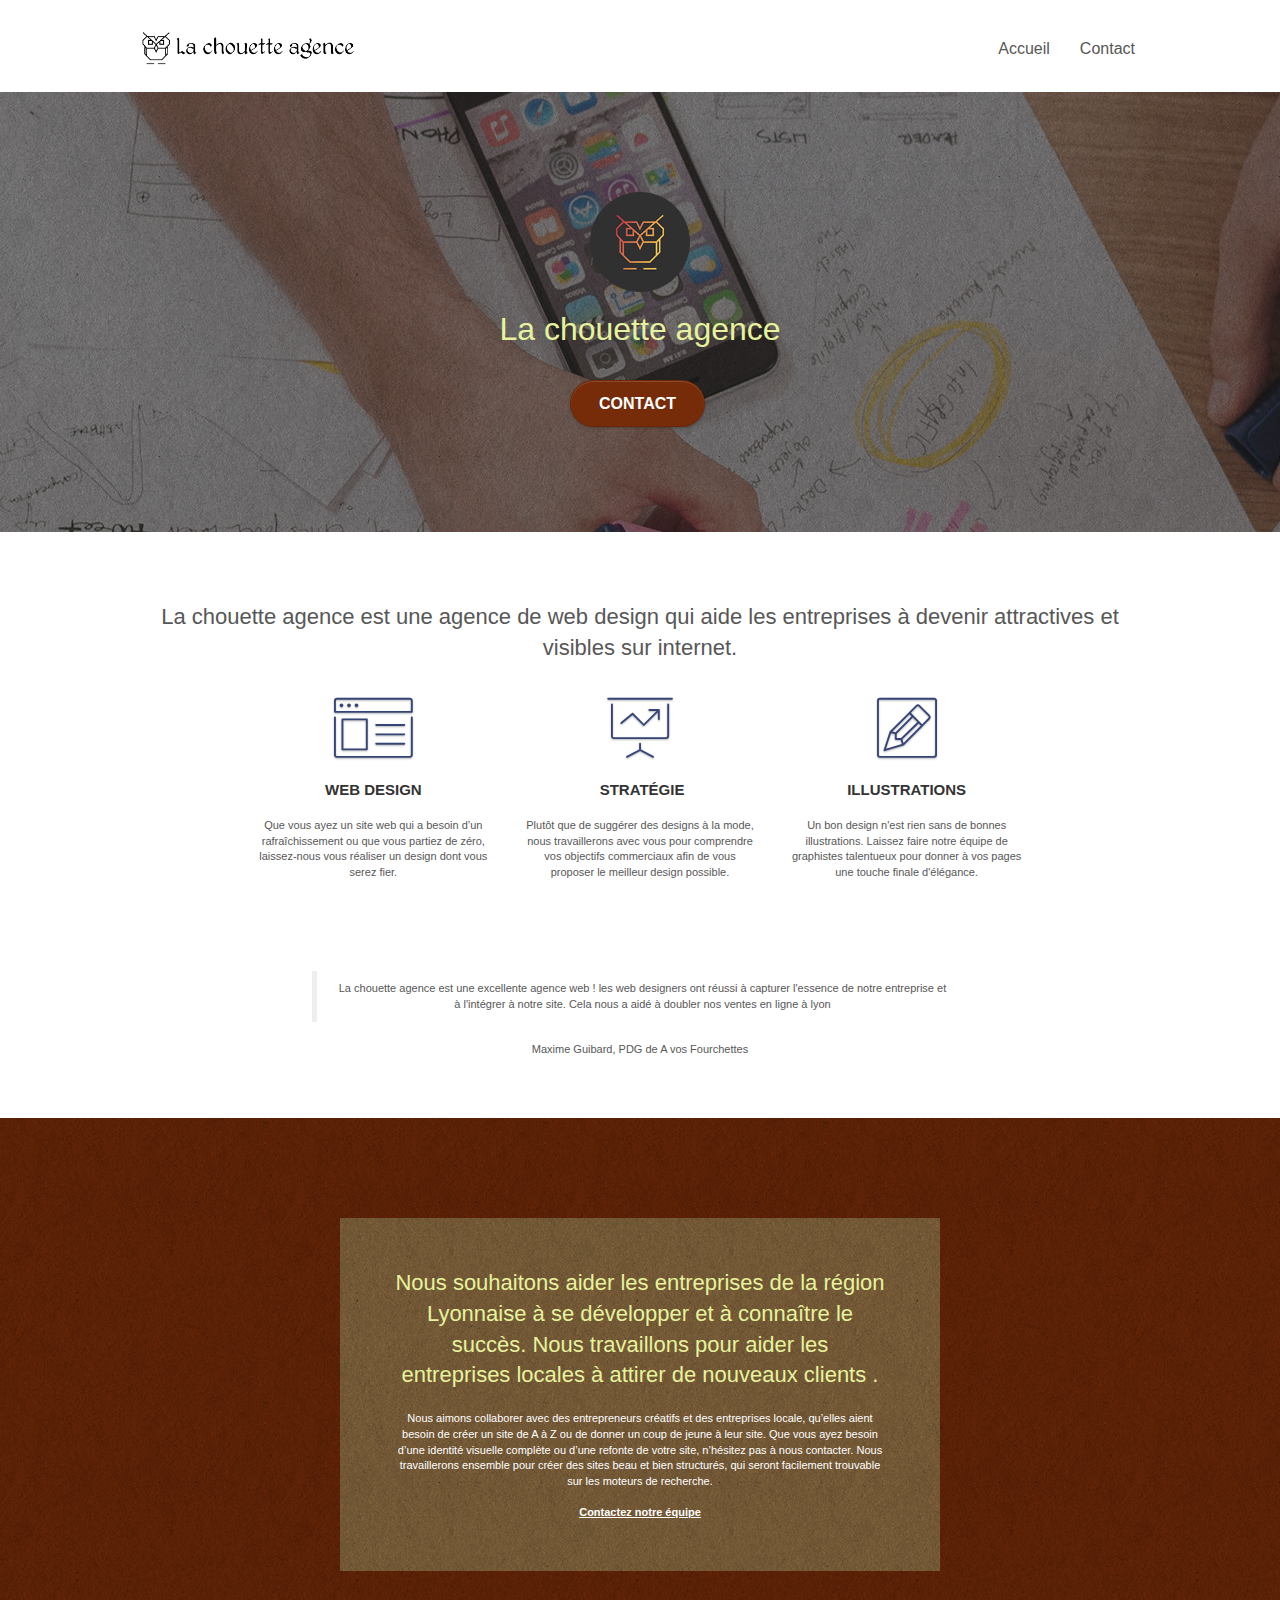
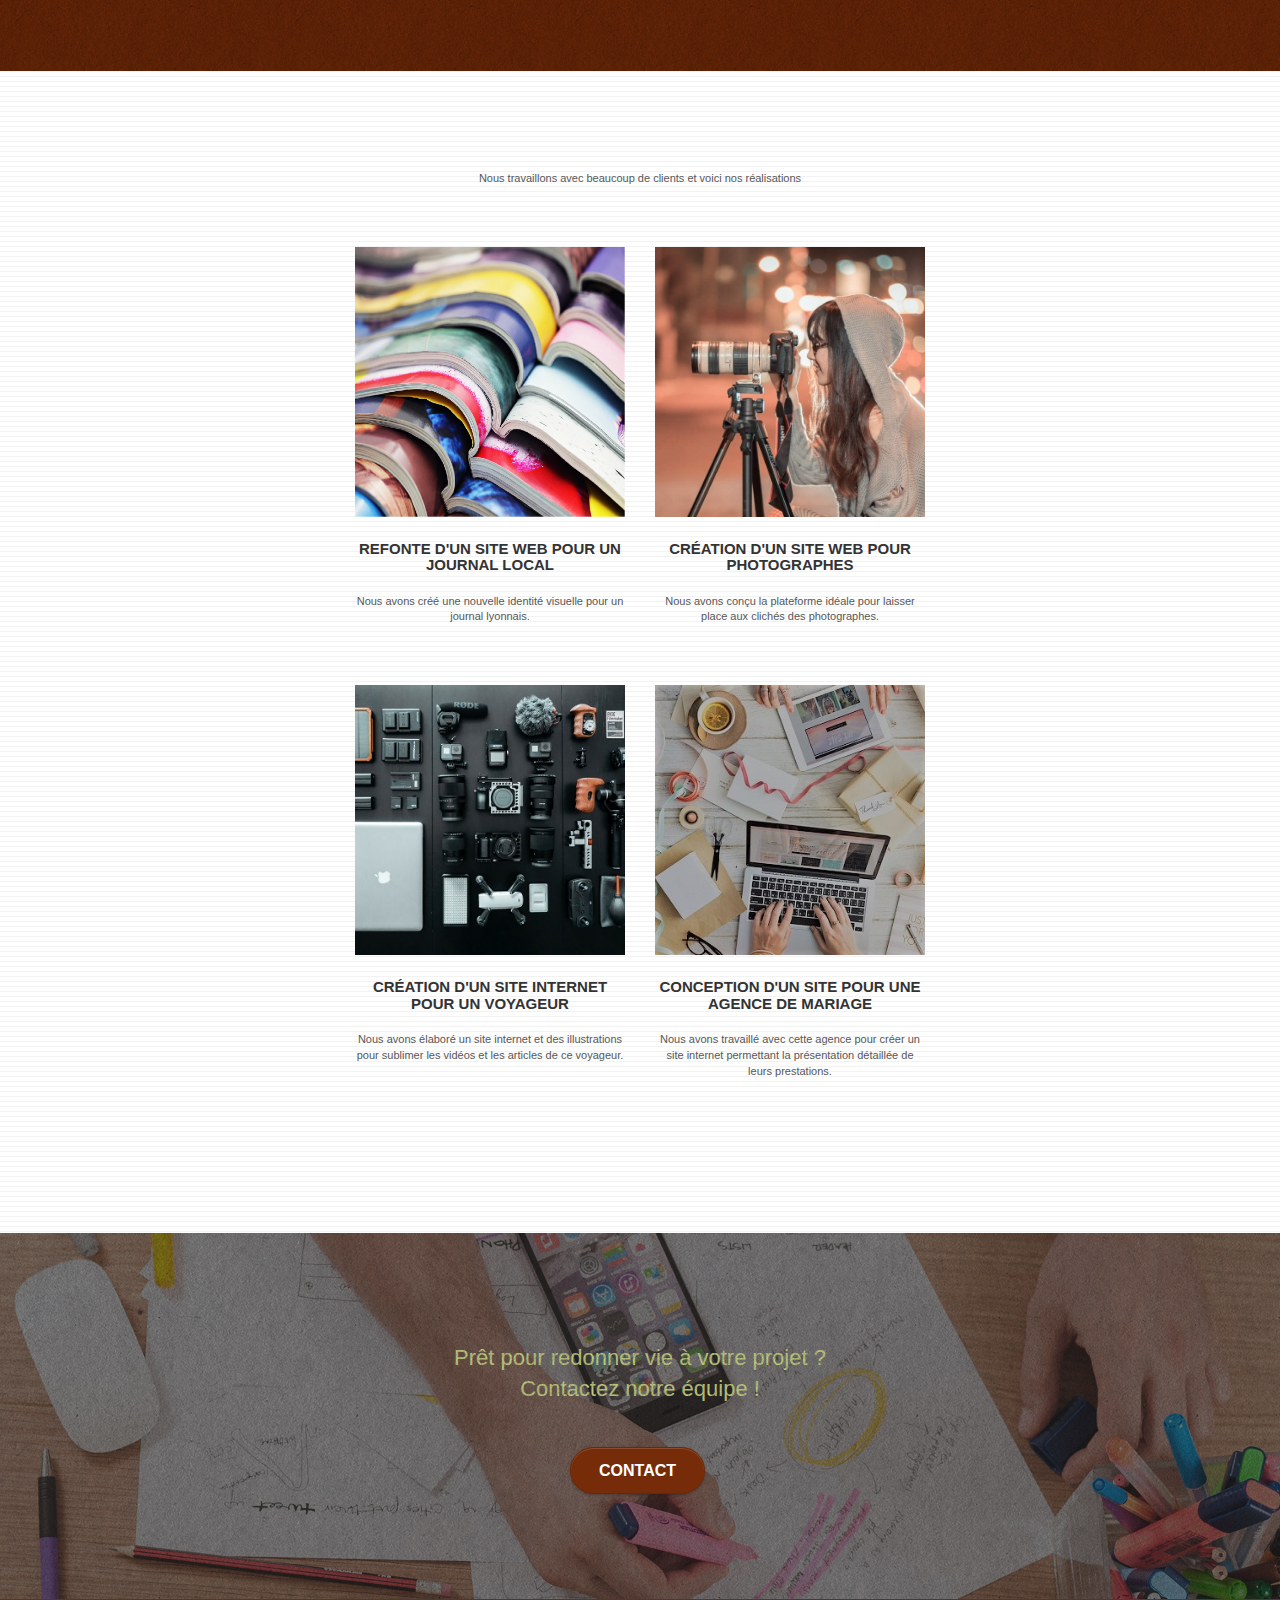
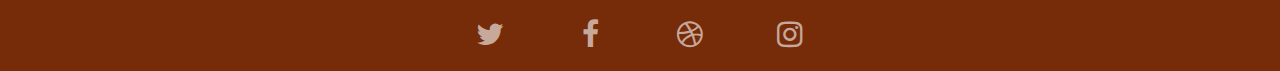
<file: index.html>
<!doctype html>
<html lang="fr">
<head>
    <meta charset="utf-8">
    <meta name="keywords" content="seo, google, site web, site internet, agence design paris, agence design, agence design,agence design,agence design,agence design,agence design,agence design,agence design,agence design">
    <meta name="description" content="Nous aimons collaborer avec des entrepreneurs créatifs et des entreprises locale, qu’elles aient besoin de créer un site de A à Z ou de donner un coup de jeune à leur site. Que vous ayez besoin d’une identité visuelle complète ou d’une refonte de votre site, n’hésitez pas à nous contacter. Nous travaillerons ensemble pour créer des sites beau et bien structurés, qui seront facilement trouvable sur les moteurs de recherche.">
    <meta name="viewport" content="width=device-width, initial-scale=1.0, viewport-fit=cover">
	<meta name="robots" content="all" />
    <link rel="shortcut icon" type="image/png" href="favicon.jpg">
    
	<link rel="stylesheet" type="text/css" href="./css/bootstrap.css">
	<link rel="stylesheet" type="text/css" href="style.css">
	<link rel="stylesheet" type="text/css" href="./css/font-awesome.css">
	<link rel="stylesheet" type="text/css" href="./css/et-line.css">
	
    
	<script src="./js/jquery-2.1.0.js"></script>
	<script src="./js/bootstrap.js"></script>
	<script src="./js/blocs.js"></script>
	<script src="./js/jquery.touchSwipe.js" defer></script>
	<script src="./js/gmaps.js"></script>

    <title>Agence de Web Design</title>

    
<!-- Analytics -->
 
<!-- Analytics END -->
    
</head>
<body>
<!-- Principal conteneur -->
<div class="page-container">
    
<!-- bloc-0 -->
<header>
<div class="bloc bgc-white l-bloc " id="bloc-0">
	<div class="container bloc-sm">
		<nav class="navbar row">
			<div class="navbar-header">
				<a class="navbar-brand" href="index.html"><img src="img/la-chouette-agence.png" alt="paris web design logo agence web meilleure agence" height="40" /></a>
				<button id="nav-toggle" type="button" class="ui-navbar-toggle navbar-toggle" data-toggle="collapse" data-target=".navbar-1">
					<span class="sr-only">Toggle navigation</span><span class="icon-bar"></span><span class="icon-bar"></span><span class="icon-bar"></span>
				</button>
			</div>
			<div class="collapse navbar-collapse navbar-1 special-dropdown-nav">
				<ul class="site-navigation nav navbar-nav">
					<li>
						<a href="index.html">Accueil</a>
					</li>
					<li>
					</li>
					<li>
						<a href="page2.html">Contact</a>
					</li>
				</ul>
			</div>
		</nav>
	</div>
</div>
</header>
<!-- bloc-0 END -->

<!-- bloc-1-presentation -->
<div class="bloc bgc-dark-slate-blue bg-banniere d-bloc bg-t-edge bloc-bg-texture texture-paper b-parallax" id="bloc-1-hero">
	<div class="container bloc-lg">
		<div class="row tight-width-whitespace">
			<div class="col-sm-12">
				<img src="img/logo.png" class="center-block image-resize-mode" width="100" alt="La chouette agence, agence web paris, création logo paris" />
				<h1 class="text-center hero-bloc-text tc-white ">
					La chouette agence
				</h1>
				<div class="text-center">
					<a href="page2.html" class="btn btn-lg btn-clean btn-rd cta-hero btn-atomic-tangerine" id="cta-hero">Contact</a>
				</div>
			</div>
		</div>
	</div>
</div>
<!-- bloc-1-presentation END -->

<!-- bloc-2-services -->
<div class="bloc bgc-white l-bloc" id="bloc-2-services">
	<div class="container bloc-md">
		<div class="row">
			<div class="col-sm-12 text-center">
				<h2> La chouette agence est une agence de web design qui aide les entreprises à devenir attractives et visibles sur internet.</h2>
			</div>
		</div>
		<div class="row voffset-lg med-width-whitespace">
			<div class="col-sm-4">
				<div class="text-center">
					<span class="et-icon-browser sm-shadow icon-dark-slate-blue icons icon-lg"></span>
				</div>
				<h3 class="mg-md text-center">
					Web design
				</h3>
				<p class="text-center ">
					Que vous ayez un site web qui a besoin d&rsquo;un rafraîchissement ou que vous partiez de zéro, laissez-nous vous réaliser un design dont vous serez fier.
				</p>
			</div>
			<div class="col-sm-4">
				<div class="text-center">
					<span class="et-icon-presentation sm-shadow icon-dark-slate-blue icons icon-lg"></span>
				</div>
				<h3 class="mg-md text-center">
					&nbsp;Stratégie
				</h3>
				<p class="text-center ">
					Plutôt que de suggérer des designs à la mode, nous travaillerons avec vous pour comprendre vos objectifs commerciaux afin de vous proposer le meilleur design possible.<br>
				</p>
			</div>
			<div class="col-sm-4">
				<div class="text-center">
					<span class="et-icon-edit sm-shadow icon-dark-slate-blue icons icon-lg"></span>
				</div>
				<h3 class="mg-md text-center">
					Illustrations
				</h3>
				<p class="text-center ">
					Un bon design n'est rien sans de bonnes illustrations. Laissez faire notre équipe de graphistes talentueux pour donner à vos pages une touche finale d'élégance.
				</p>
			</div>
		</div>
		<div class="row voffset-lg voffset">
			<div class="col-xs-12 col-md-8 col-md-offset-2 text-center">
				<blockquote><p>La chouette agence est une excellente agence web ! les web designers ont réussi à capturer l'essence de notre entreprise et à l'intégrer à notre site. Cela nous a aidé à doubler nos ventes en ligne à lyon</p></blockquote>
		<p> Maxime Guibard, PDG de A vos Fourchettes</p>

			</div>
		</div>
	</div>
</div>
<!-- bloc-2-services END -->

<!-- bloc-3-what-i-do -->
<div class="bloc tc-white bgc-atomic-tangerine bg-presentation d-bloc bloc-bg-texture texture-paper b-parallax" id="bloc-3-what-i-do">
	<div class="container bloc-lg">
		<div class="row tight-width-whitespace black-background">
			<div class="col-sm-12">
				<h2 class="mg-md text-center tc-white">
					Nous souhaitons aider les entreprises de la région Lyonnaise à se développer et à connaître le succès. Nous travaillons pour aider les entreprises locales à attirer de nouveaux clients .<br>
				</h2>
				<p class="text-center white">
					Nous aimons collaborer avec des entrepreneurs créatifs et des entreprises locale, qu’elles aient besoin de créer un site de A à Z ou de donner un coup de jeune à leur site. Que vous ayez besoin d’une identité visuelle complète ou d’une refonte de votre site, n’hésitez pas à nous contacter. Nous travaillerons ensemble pour créer des sites beau et bien structurés, qui seront facilement trouvable sur les moteurs de recherche. <br><br><a class="ltc-white bold-link" href="page2.html">Contactez notre équipe</a><br>
				</p>
			</div>
		</div>
	</div>
</div>
<!-- bloc-3-what-i-do END -->

<!-- bloc-4-portfolio -->
<div class="bloc bgc-white bg-lines-h2-bg bg-repeat l-bloc" id="bloc-4-portfolio">
	<div class="container bloc-lg">
		<div class="row">
			<div class="col-sm-12 text-center">
				<p> Nous travaillons avec beaucoup de clients et voici nos réalisations</p>
			</div>
		</div>
		<div class="row tight-width-whitespace portfolio-row">
			<div class="col-sm-6">
				<a href="#" data-lightbox="img/1.jpg" data-gallery-id="gallery-1" data-caption="Refonte d'un site web pour un journal local" data-frame="snapshot-lb"><img src="img/1.jpg" alt="paris web design logo agence web meilleure agence et refonte site web journal" class="img-responsive portfolio-thumb" /></a>
				<h3 class="mg-md text-center">
					Refonte d'un site web pour un journal local
				</h3>
				<p class="text-center">
					Nous avons créé une nouvelle identité visuelle pour un journal lyonnais.
				</p>
			</div>
			<div class="col-sm-6">
				<a href="#" data-lightbox="img/2.jpg" data-gallery-id="gallery-1" data-caption="Création d'un site web pour photographes" data-frame="snapshot-lb"><img src="img/2.jpg" class="img-responsive portfolio-thumb" alt="paris web design logo agence web meilleure agence, Création d'un site web pour photographes" /></a>
				<h3 class="mg-md text-center">
					Création d'un site web pour photographes
				</h3>
				<p class="text-center">
					Nous avons conçu la plateforme idéale pour laisser place aux clichés des photographes.
				</p>
			</div>
		</div>
		<div class="row tight-width-whitespace portfolio-row">
			<div class="col-sm-6">
				<a href="#" data-lightbox="img/3.bmp" data-gallery-id="gallery-1" data-caption="Création d'un site internet pour un voyageur" data-frame="snapshot-lb"><img src="img/3.bmp" class="img-responsive portfolio-thumb" alt="paris web design logo agence web meilleure agence, Création d'un site web pour voyageur"/></a>
				<h3 class="mg-md text-center">
					Création d'un site internet pour un voyageur
				</h3>
				<p class="text-center">
					Nous avons élaboré un site internet et des illustrations pour sublimer les vidéos et les articles de ce voyageur.
				</p>
			</div>
			<div class="col-sm-6">
				<a href="#" data-lightbox="img/4.bmp" data-gallery-id="gallery-1" data-caption="Conception d'un site pour une agence de mariage" data-frame="snapshot-lb"><img src="img/4.bmp" class="img-responsive portfolio-thumb" alt="paris web design logo agence web meilleure agence, Création d'un site web pour agence de mariage" /></a>
				<h3 class="mg-md text-center">
					Conception d'un site pour une agence de mariage
				</h3>
				<p class="text-center">
					Nous avons travaillé avec cette agence pour créer un site internet permettant la présentation détaillée de leurs prestations.
				</p>
			</div>
		</div>
	</div>
</div>
<!-- bloc-4-portfolio END -->

<!-- bloc-5-cta -->
<div class="bloc bgc-dark-slate-blue bg-banniere d-bloc bloc-bg-texture texture-paper" id="bloc-5-cta">
	<div class="container bloc-lg">
		<div class="row">
			<h2 class="mg-md text-center tc-white">
				Prêt pour redonner vie à votre projet ?<br>Contactez notre équipe !
			</h2>
			<div class="col-sm-12 text-center">
				<a href="page2.html" class="btn btn-atomic-tangerine btn-clean btn-rd btn-lg cta-hero">Contact</a>
			</div>
		</div>
	</div>
</div>
<!-- bloc-5-cta END -->

<!-- Footer - bloc-8 -->
<div class="bloc bgc-atomic-tangerine d-bloc" id="bloc-8">
	<div class="container bloc-sm">
		<div class="row">
			<div class="col-sm-12">
				
				<div class="row row-no-gutters social">
					<div class="col-sm-3">
						<div class="text-center">
							<a class="social" href="index.html"><span class="fa fa-twitter icon-md"></span></a>
						</div>
					</div>
					<div class="col-sm-3">
						<div class="text-center">
							<a class="social" href="index.html"><span class="fa fa-facebook icon-md"></span></a>
						</div>
					</div>
					<div class="col-sm-3">
						<div class="text-center">
							<a class="social" href="index.html"><span class="fa fa-dribbble icon-md"></span></a>
						</div>
					</div>
					<div class="col-sm-3">
						<div class="text-center">
							<a class="social" href="index.html"><span class="fa fa-instagram icon-md"></span></a>
						</div>
					</div>
					<div class="keywords" style="color:#F3976C;"></div>
				</div>
				<div class="row">
					<div class="col-sm-4">
						
									
					</div>
					<div class="col-sm-4">
						
						
					</div>
					<div class="col-sm-4">
						
	
					</div>
				</div>
			</div>
		</div>
	</div>
</div>
<!-- Footer - bloc-8 END -->

</div>
<!-- Principal conteneur END -->
    

</body>
</html>
</file>
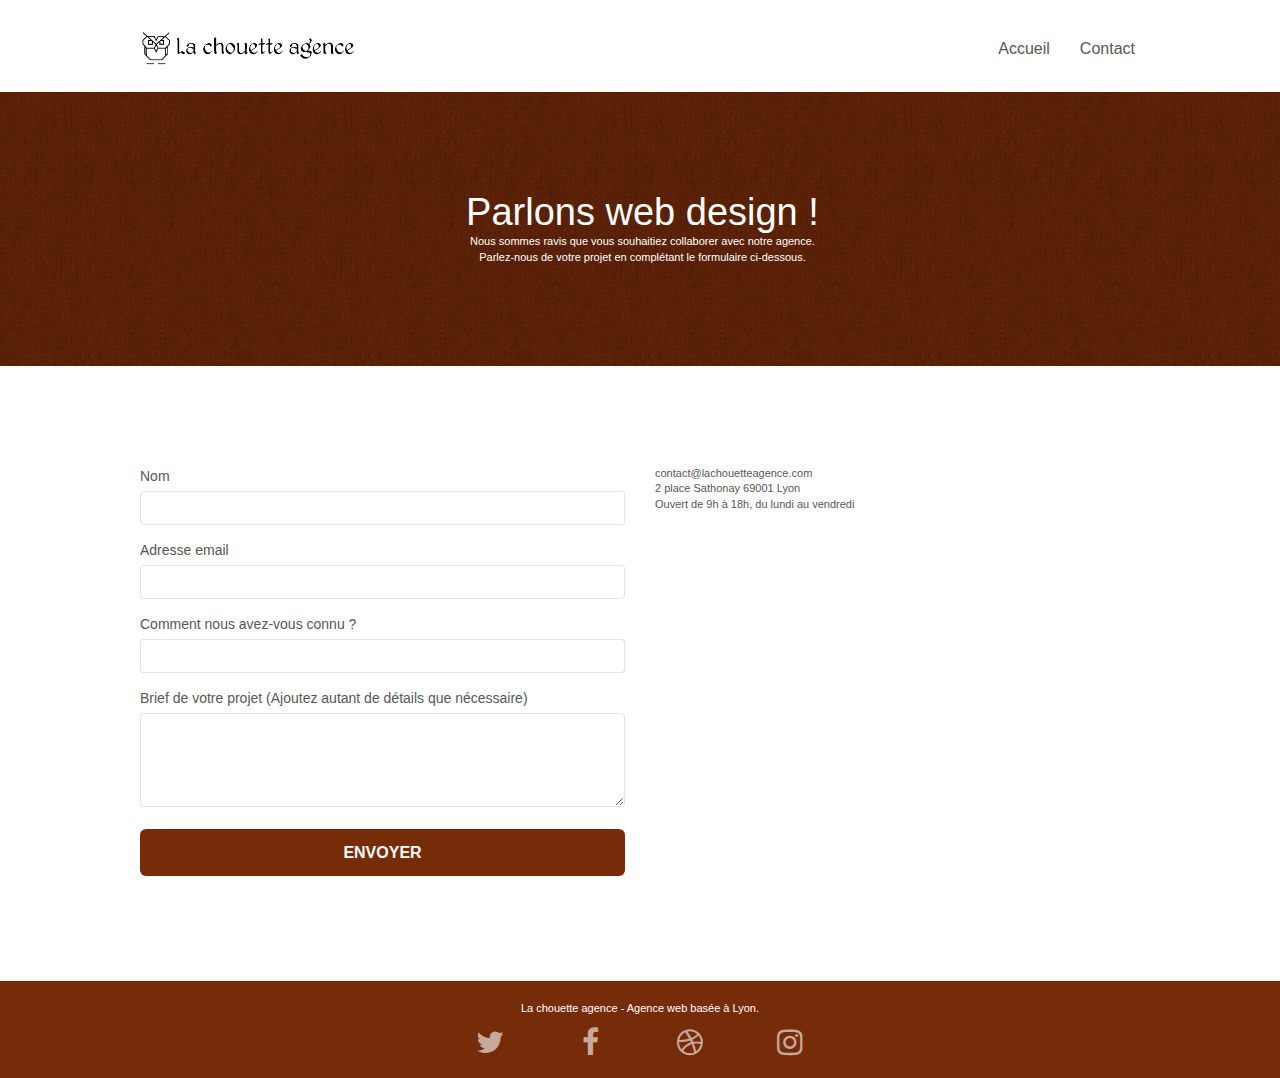
<file: page2.html>
<!doctype html>
<html lang= "fr">
<head>
    <meta charset="utf-8">
    <meta name="keywords" content="">
    <meta name="description" content="Nous aimons collaborer avec des entrepreneurs créatifs et des entreprises locale, qu’elles aient besoin de créer un site de A à Z ou de donner un coup de jeune à leur site. Que vous ayez besoin d’une identité visuelle complète ou d’une refonte de votre site, n’hésitez pas à nous contacter. Nous travaillerons ensemble pour créer des sites beau et bien structurés, qui seront facilement trouvable sur les moteurs de recherche.">
    <meta name="viewport" content="width=device-width, initial-scale=1.0, viewport-fit=cover">
	<meta name="robots" content="all" >
    <link rel="shortcut icon" type="image/png" href="favicon.jpg">
    
	<link rel="stylesheet" type="text/css" href="./css/bootstrap.css">
	<link rel="stylesheet" type="text/css" href="style.css">
	<link rel="stylesheet" type="text/css" href="./css/font-awesome.css">
	<link rel="stylesheet" type="text/css" href="./css/et-line.css">
	
	<script src="./js/jquery-2.1.0.js"></script>
	<script src="./js/bootstrap.js"></script>
	<script src="./js/blocs.js"></script>
	<script src="./js/jquery.touchSwipe.js" defer></script>
	<script src="./js/gmaps.js"></script>
    
	
    <title>Contact Agence de Web Design</title>


    
<!-- Analytics -->
 
<!-- Analytics END -->
    
</head>
<body>
<!-- Principal conteneur -->
<div class="page-container">
    
<!-- bloc-0 -->
<header>
<div class="bloc bgc-white l-bloc " id="bloc-0">
	<div class="container bloc-sm">
		<nav class="navbar row">
			<div class="navbar-header">
				<a class="navbar-brand" href="index.html"><img src="img/la-chouette-agence.png" alt="paris web design logo agence web meilleure agence" height="40" /></a>
				<button id="nav-toggle" type="button" class="ui-navbar-toggle navbar-toggle" data-toggle="collapse" data-target=".navbar-1">
					<span class="sr-only">Toggle navigation</span><span class="icon-bar"></span><span class="icon-bar"></span><span class="icon-bar"></span>
				</button>
			</div>
			<div class="collapse navbar-collapse navbar-1 special-dropdown-nav">
				<ul class="site-navigation nav navbar-nav">
					<li>
						<a href="index.html">Accueil</a>
					</li>
					<li>
					</li>
					<li>
						<a href="page2.html">Contact</a>
					</li>
				</ul>
			</div>
		</nav>
	</div>
</div>
</header>
<!-- bloc-0 END -->

<!-- bloc-6 -->
<div class="bloc bg-dots-bg bg-repeat bgc-atomic-tangerine d-bloc bloc-bg-texture texture-paper" id="bloc-6">
	<div class="container bloc-lg">
		<div class="row">
			<div class="col-sm-12">
				<h1 class="text-center hero-bloc-text tcbis-white couleur">
					Parlons web design !
				</h1>
				<p class="text-center mg-lg tcbis-white tight-width-whitespace couleur">
					Nous sommes ravis que vous souhaitiez collaborer avec notre agence.<br>
					Parlez-nous de votre projet en complétant le formulaire ci-dessous.
				</p>
			</div>
		</div>
	</div>
</div>
<!-- bloc-6 END -->

<!-- bloc-7 -->
<div class="bloc bgc-white l-bloc" id="bloc-7">
	<div class="container bloc-lg">
		<div class="row">
			<div class="col-sm-6">
				<form id="form_1" novalidate >
					<div class="form-group">
						<label>
							Nom
						</label>
						<input id="name" class="form-control" required />
					</div>
					<div class="form-group">
						<label>
							Adresse email
						</label>
						<input id="email" class="form-control" type="email" required />
					</div>
					<div class="form-group">
						<label>
							Comment nous avez-vous connu ?
						</label>
						<input class="form-control" type="email" required id="input_504" />
					</div>
					<div class="form-group">
						<label>
							Brief de votre projet (Ajoutez autant de détails que nécessaire)<br>
						</label><textarea id="message" class="form-control" rows="4" cols="50" required></textarea>
					</div> 
					<button class="bloc-button btn btn-lg btn-block cta-hero btn-atomic-tangerine" type="submit">
						Envoyer
					</button>
				</form>
			</div>
			<div class="col-sm-6">
				<p>
					contact@lachouetteagence.com<br>2 place Sathonay 69001 Lyon<br>Ouvert de 9h à 18h, du lundi au vendredi<br>
				</p>
			</div>
		</div>
	</div>
</div>
<!-- bloc-7 END -->

<!-- ScrollToTop Button -->
<a class="bloc-button btn btn-d scrollToTop" onclick="scrollToTarget('1')"><span class="fa fa-chevron-up"></span></a>
<!-- ScrollToTop Button END-->


<!-- Footer - bloc-8 -->
<div class="bloc bgc-atomic-tangerine d-bloc" id="bloc-8">
	<div class="container bloc-sm">
		<div class="row">
			<div class="col-sm-12">
				<p class="text-center white">
					La chouette agence - Agence web basée à Lyon.<br>
				</p>
				<div class="row row-no-gutters social">
					<div class="col-sm-3">
						<div class="text-center">
							<a class="social" href="index.html"><span class="fa fa-twitter icon-md"></span></a>
						</div>
					</div>
					<div class="col-sm-3">
						<div class="text-center">
							<a class="social" href="index.html"><span class="fa fa-facebook icon-md"></span></a>
						</div>
					</div>
					<div class="col-sm-3">
						<div class="text-center">
							<a class="social" href="index.html"><span class="fa fa-dribbble icon-md"></span></a>
						</div>
					</div>
					<div class="col-sm-3">
						<div class="text-center">
							<a class="social" href="index.html"><span class="fa fa-instagram icon-md"></span></a>
						</div>
					</div>
				</div>
			</div>
		</div>
	</div>
</div>
<!-- Footer - bloc-8 END -->

</div>
<!-- Principal conteneur END -->
    

</body>
</html>
</file>
<file: style.css>
body {
    margin: 0;
    padding: 0;
    background: #FFF;
    overflow-x: hidden;
    -webkit-font-smoothing: antialiased;
    -moz-osx-font-smoothing: grayscale;
}

a,
button {
    transition: all .3s ease-in-out;
    outline: none!important;
}

a:hover {
    text-decoration: none;
    cursor: pointer;
}

#page-loading-blocs-notifaction {
    position: fixed;
    top: 0;
    bottom: 0;
    width: 100%;
    z-index: 100000;
    background: #FFFFFF url("img/pageload-spinner.gif") no-repeat center center;
}

.bloc {
    width: 100%;
    clear: both;
    background: 50% 50% no-repeat;
    padding: 0 50px;
    -webkit-background-size: cover;
    -moz-background-size: cover;
    -o-background-size: cover;
    background-size: cover;
    position: relative;
}

.bloc .container {
    padding-left: 0;
    padding-right: 0;
}

.bloc-lg {
    padding: 100px 50px;
}

.bloc-md {
    padding: 50px;
}

.bloc-sm {
    padding: 20px 50px;
}

.bg-center,
.bg-l-edge,
.bg-r-edge,
.bg-t-edge,
.bg-b-edge,
.bg-tl-edge,
.bg-bl-edge,
.bg-tr-edge,
.bg-br-edge,
.bg-repeat {
    -webkit-background-size: auto!important;
    -moz-background-size: auto!important;
    -o-background-size: auto!important;
    background-size: auto!important;
}

.bg-repeat {
    background: repeat;
}

.bg-t-edge {
    background: top no-repeat;
}

.bloc-bg-texture::before {
    content: "";
    background-size: 2px 2px;
    position: absolute;
    top: 0;
    bottom: 0;
    left: 0;
    right: 0;
}

.texture-paper::before {
    background: url("img/texture-paper.png");
    background-size: 280px 280px;
}

.b-parallax {
    background-attachment: fixed;
}

.d-bloc {
    color: rgba(255, 255, 255, .7);
}

.d-bloc button:hover {
    color: rgba(255, 255, 255, .9);
}

.d-bloc .icon-round,
.d-bloc .icon-square,
.d-bloc .icon-rounded,
.d-bloc .icon-semi-rounded-a,
.d-bloc .icon-semi-rounded-b {
    border-color: rgba(255, 255, 255, .9);
}

.d-bloc .divider-h span {
    border-color: rgba(255, 255, 255, .2);
}

.d-bloc .a-btn,
.d-bloc .navbar a,
.d-bloc .navbar-brand,
.d-bloc a .icon-sm,
.d-bloc a .icon-md,
.d-bloc a .icon-lg,
.d-bloc a .icon-xl,
.d-bloc h1 a,
.d-bloc h2 a,
.d-bloc h3 a,
.d-bloc h4 a,
.d-bloc h5 a,
.d-bloc h6 a,
.d-bloc p a {
    color: rgba(255, 255, 255, .6);
}

.d-bloc .a-btn:hover,
.d-bloc .navbar a:hover,
.d-bloc .navbar-brand:hover,
.d-bloc a:hover .icon-sm,
.d-bloc a:hover .icon-md,
.d-bloc a:hover .icon-lg,
.d-bloc a:hover .icon-xl,
.d-bloc h1 a:hover,
.d-bloc h2 a:hover,
.d-bloc h3 a:hover,
.d-bloc h4 a:hover,
.d-bloc h5 a:hover,
.d-bloc h6 a:hover,
.d-bloc p a:hover {
    color: rgba(255, 255, 255, 1);
}

.d-bloc .navbar-toggle .icon-bar {
    background: rgba(255, 255, 255, 1);
}

.d-bloc .btn-wire,
.d-bloc .btn-wire:hover {
    color: rgba(255, 255, 255, 1);
    border-color: rgba(255, 255, 255, 1);
}

.d-bloc .panel {
    color: rgba(0, 0, 0, .5);
}

.d-bloc .panel button:hover {
    color: rgba(0, 0, 0, .7);
}

.d-bloc .panel icon {
    border-color: rgba(0, 0, 0, .7);
}

.d-bloc .panel .divider-h span {
    border-color: rgba(0, 0, 0, .1);
}

.d-bloc .panel .a-btn {
    color: rgba(0, 0, 0, .6);
}

.d-bloc .panel .a-btn:hover {
    color: rgba(0, 0, 0, 1);
}

.d-bloc .panel .btn-wire,
.d-bloc .panel .btn-wire:hover {
    color: rgba(0, 0, 0, .7);
    border-color: rgba(0, 0, 0, .3);
}

.d-bloc .panel,
.l-bloc {
    color: rgba(0, 0, 0, .5);
}

.d-bloc .panel button:hover,
.l-bloc button:hover {
    color: rgba(0, 0, 0, .7);
}

.l-bloc .icon-round,
.l-bloc .icon-square,
.l-bloc .icon-rounded,
.l-bloc .icon-semi-rounded-a,
.l-bloc .icon-semi-rounded-b {
    border-color: rgba(0, 0, 0, .7);
}

.d-bloc .panel .divider-h span,
.l-bloc .divider-h span {
    border-color: rgba(0, 0, 0, .1);
}

.d-bloc .panel .a-btn,
.l-bloc .a-btn,
.l-bloc .navbar a,
.l-bloc .navbar-brand,
.l-bloc a .icon-sm,
.l-bloc a .icon-md,
.l-bloc a .icon-lg,
.l-bloc a .icon-xl,
.l-bloc h1 a,
.l-bloc h2 a,
.l-bloc h3 a,
.l-bloc h4 a,
.l-bloc h5 a,
.l-bloc h6 a,
.l-bloc p a {
    color: rgba(0, 0, 0, .6);
}

.d-bloc .panel .a-btn:hover,
.l-bloc .a-btn:hover,
.l-bloc .navbar a:hover,
.l-bloc .navbar-brand:hover,
.l-bloc a:hover .icon-sm,
.l-bloc a:hover .icon-md,
.l-bloc a:hover .icon-lg,
.l-bloc a:hover .icon-xl,
.l-bloc h1 a:hover,
.l-bloc h2 a:hover,
.l-bloc h3 a:hover,
.l-bloc h4 a:hover,
.l-bloc h5 a:hover,
.l-bloc h6 a:hover,
.l-bloc p a:hover {
    color: rgba(0, 0, 0, 1);
}

.l-bloc .navbar-toggle .icon-bar {
    color: rgba(0, 0, 0, .6);
}

.d-bloc .panel .btn-wire,
.d-bloc .panel .btn-wire:hover,
.l-bloc .btn-wire,
.l-bloc .btn-wire:hover {
    color: rgba(0, 0, 0, .7);
    border-color: rgba(0, 0, 0, .3);
}

.voffset {
    margin-top: 30px;
}

.voffset-lg {
    margin-top: 80px;
}

.row-no-gutters {
    margin-right: 0;
    margin-left: 0;
}

.row.row-no-gutters > [class^="col-"],
.row.row-no-gutters > [class*=" col-"] {
    padding-right: 0;
    padding-left: 0;
}

#bloc-1-hero h1 {
    font-size: 32px;
}

.navbar {
    margin-bottom: 0;
    z-index: 1;
}

.navbar-brand {
    height: auto;
    padding: 3px 15px;
    font-size: 25px;
    font-weight: normal;
    font-weight: 600;
    line-height: 44px;
}

.navbar-brand img {
    max-height: 200px;
    margin: 0 5px 0 0;
    display: inline;
}

.navbar-brand img[src$=svg] {
    min-width: 100px;
}

.nav-center .navbar-brand img {
    margin: 0;
}

.navbar .nav {
    padding-top: 2px;
    margin-right: -16px;
    float: right;
    z-index: 1;
}

.nav > li {
    float: left;
    margin-top: 4px;
    font-size: 16px;
}

.navbar-nav .open .dropdown-menu > li > a {
    text-align: inherit;
}

.nav > li a:hover,
.nav > li a:focus {
    background: transparent;
}

.navbar-toggle {
    margin: 10px 10px 0 0;
    border: 0px;
}

.navbar-toggle:hover {
    background: transparent!important;
}

.navbar-toggle .icon-bar {
    background-color: rgba(0, 0, 0, .5);
    width: 26px;
}

.nav-invert .navbar .nav {
    float: left;
}

.nav-invert .navbar-header,
.nav-invert .navbar-brand {
    float: right;
    position: relative;
    z-index: 2;
}

@media (min-width: 768px) {
    .site-navigation {
        position: absolute;
        top: 50%;
        right: 20px;
        transform: translate(0, -50%);
        -webkit-transform: translateY(-50%);
    }
    .nav > li .dropdown-menu a,
    .nav > li .dropdown-menu a:hover {
        color: #484848;
    }
    .nav-invert .site-navigation {
        left: 0;
        right: 0;
    }
    .nav-center {
        text-align: center;
    }
    .nav-center .navbar-header {
        width: 100%;
    }
    .nav-center .navbar-header,
    .nav-center .navbar-brand,
    .nav-center .nav > li {
        float: none;
        display: inline-block;
    }
    .nav-center .site-navigation {
        position: relative;
        width: 100%;
        right: 0;
        margin-right: 0px;
        margin-top: 20px;
    }
    .nav-center.mini-nav .navbar-toggle {
        float: none;
        margin: 10px auto 0;
    }
}

.nav > li > .dropdown a {
    background: none!important;
    display: block;
    padding: 14px 15px;
}

nav .caret {
    margin: 0 5px;
}

.dropdown-menu .dropdown-menu {
    top: -8px;
    left: 100%;
}

.dropdown-menu .dropmenu-flow-right {
    top: 100%;
    left: 0;
    margin-left: -1px;
    border-top-left-radius: 0;
    border-top-right-radius: 0;
}

.dropdown-menu .dropdown span {
    border: 4px solid black;
    border-top-color: transparent;
    border-right-color: transparent;
    border-bottom-color: transparent;
    margin: 6px -5px 0 0!important;
    float: right;
}

.mg-md {
    margin-top: 10px;
    margin-bottom: 20px;
}

.mg-lg {
    margin-top: 10px;
    margin-bottom: 40px;
}

.btn {
    margin: 0 5px 5px 0;
}

.btn.pull-right {
    margin: 0 0 5px 5px;
}

.btn-d,
.btn-d:hover,
.btn-d:focus {
    color: #FFF;
    background: rgba(0, 0, 0, .3);
}

button {
    outline: none!important;
}

.btn-rd {
    border-radius: 40px;
}

.btn-clean {
    border: 1px solid rgba(0, 0, 0, .08);
    border-bottom-color: rgba(0, 0, 0, .1);
    text-shadow: 0 1px 0 rgba(0, 0, 1, .1);
    box-shadow: 0 1px 3px rgba(0, 0, 1, .25), inset 0 1px 0 0 rgba(255, 255, 255, .15);
}

.icon-md {
    font-size: 30px!important;
}

.icon-lg {
    font-size: 60px!important;
}

.sm-shadow {
    text-shadow: 0 1px 2px rgba(0, 0, 0, .3);
}

.panel-sq,
.panel-sq .panel-heading,
.panel-sq .panel-footer {
    border-radius: 0;
}

.panel-rd {
    border-radius: 30px;
}

.panel-rd .panel-heading {
    border-radius: 29px 29px 0 0;
}

.panel-rd .panel-footer {
    border-radius: 0 0 29px 29px;
}

.form-control {
    border-color: rgba(0, 0, 0, .1);
    box-shadow: none;
}

.scrollToTop {
    width: 40px;
    height: 40px;
    position: fixed;
    bottom: 20px;
    right: 20px;
    opacity: 0;
    z-index: 500;
    transition: all .3s ease-in-out;
}

.scrollToTop span {
    margin-top: 6px;
}

.showScrollTop {
    font-size: 14px;
    opacity: 1;
}

a[data-lightbox] {
    position: relative;
    display: block;
    text-align: center;
}

a[data-lightbox]:hover::before {
    content: "+";
    font-family: "HelveticaNeue-Light", "Helvetica Neue Light", "Helvetica Neue", Helvetica, Arial;
    font-size: 32px;
    width: 50px;
    height: 50px;
    margin-left: -25px;
    border-radius: 50%;
    background: rgba(0, 0, 0, .6);
    color: #FFF;
    font-weight: 100;
    z-index: 1;
    position: absolute;
    top: 50%;
    transform: translateY(-50%);
    -webkit-transform: translateY(-50%);
}

a[data-lightbox]:hover img {
    opacity: 0.6;
    -webkit-animation-fill-mode: none;
    animation-fill-mode: none;
}

#lightbox-modal {
    display: flex;
    align-items: center;
}

#lightbox-modal .modal-dialog {
    width: 90%;
    max-width: 900px;
    margin: 0 auto 0;
}

#lightbox-modal .modal-dialog img {
    max-height: 90vh;
    margin: 0 auto;
}

.lightbox-caption {
    padding: 20px;
    color: #FFF;
    background: rgba(0, 0, 0, .5);
    position: absolute;
    left: 15px;
    right: 15px;
    bottom: 5px;
}

.close-lightbox {
    color: #FFF;
    font-size: 30px;
    position: absolute;
    top: 20px;
    right: 20px;
    z-index: 20;
    background: rgba(0, 0, 0, .5);
    border: none;
    line-height: 30px;
    padding: 0 9px 5px;
    opacity: 0.3;
}

.close-lightbox:hover,
.next-lightbox:hover,
.prev-lightbox:hover {
    opacity: 1.0;
    color: #FFF;
}

.next-lightbox,
.prev-lightbox {
    font-size: 20px;
    color: rgba(255, 255, 255, .9);
    background: rgba(0, 0, 0, .5);
    transition: all .2s ease-in-out;
    position: absolute;
    top: 45%;
    z-index: 1;
    opacity: 0.4;
}

.next-lightbox {
    padding: 6px 8px 1px 13px;
    right: 25px;
}

.prev-lightbox {
    padding: 6px 13px 1px 10px;
    left: 25px;
}

.snapshot-lb .modal-body {
    padding-bottom: 45px;
}

.snapshot-lb .lightbox-caption {
    padding: 0;
    color: rgba(0, 0, 0, .5);
    background: none;
}

h1,
h2,
h3,
h4,
h5,
h6,
p,
label,
.btn,
a {
    font-family: "helvetica";
    font-weight: 400;
    color: #575757!important;
}

.container {
    max-width: 1000px;
}

.hero-bloc-text {
    font-size: 38px;
}

.hero-bloc-text-sub {
    font-size: 36px;
}

.statement-bloc-text {
    line-height: 26px;
    font-style: italic;
    font-size: 20px;
    text-align: center;
    font-weight: lighter;
    max-width: 520px;
    margin: auto auto auto auto;
}

p {
    font-size: 11px;
}

.tight-width-whitespace {
    max-width: 600px;
    margin: auto auto auto auto;
}

.h1 {
    font-size: 20px;
    font-family: "Open Sans";
}

.cta-hero {
    margin-top: 22px;
    color: #FFFFFF!important;
    text-transform: uppercase;
    padding: 12px 28px 12px 28px;
    font-size: 16px;
    font-weight: 700;
}

.social {
    max-width: 400px;
    margin: auto auto auto auto;
}

h2 {
    font-size: 22px;
    line-height: 1.4em;
}

h3 {
    font-size: 15px;
    text-transform: uppercase;
    font-weight: 700;
    color: #333333!important;
}

.med-width-whitespace {
    max-width: 800px;
    margin: auto auto auto auto;
    box-shadow: 0px 0px 0px #000000;
}

h1 {
    color: #333333!important;
}

h4 {
    color: #333333!important;
}

.icons {
    margin-bottom: 14px;
    margin-top: 24px;
}

.white {
    color: #FFFFFF!important;
}

.portfolio-thumb {
    margin-bottom: 24px;
    width: 100%;
}

.portfolio-row {
    margin-bottom: 44px;
    margin-top: 50px;
}

.avatar {
    box-shadow: 0px 4px 9px rgba(0, 0, 0, 0.3);
}

.black-background {
    background-color: rgba(165, 147, 99, 0.7);
    padding: 40px 40px 40px 40px;
}

.bold-link {
    font-weight: 900;
    text-decoration: underline!important;
}

.bgc-white {
    background-color: #FFFFFF;
}

.bgc-dark-slate-blue {
    background-color: #364577;
}

.bgc-atomic-tangerine {
    background-color: #772C09;
}

.tc-white {
    color: #e6f39c!important;
}

.tcbis-white {
    color: white!important;
}

.btn-atomic-tangerine {
    background: #772C09;
    color: #FFFFFF!important;
}

.btn-atomic-tangerine:hover {
    background: #c27956!important;
    color: #FFFFFF!important;
}

.ltc-white {
    color: #FFFFFF!important;
}

.ltc-white:hover {
    color: #cccccc!important;
}

.ltc-atomic-tangerine {
    color: #F3976C!important;
}

.ltc-atomic-tangerine:hover {
    color: #c27956!important;
}

.icon-dark-slate-blue {
    color: #364577!important;
    border-color: #364577!important;
}

.bg-dots-bg {
    background-image: url("img/dots-bg.png");
}

.bg-lines-h2-bg {
    background-image: url("img/lines-h2-bg.png");
}

.bg-banniere {
    background-image: url("img/la-chouette-agence-banniere.jpg");
}

.bg-presentation {
    background-image: url("img/image-de-presentation-bis.jpg");
}

@media only screen and (max-width: 1024px) {
    .bloc {
        padding-left: 20px;
        padding-right: 20px;
    }
    .bloc.full-width-bloc,
    .bloc-tile-2.full-width-bloc .container,
    .bloc-tile-3.full-width-bloc .container,
    .bloc-tile-4.full-width-bloc .container {
        padding-left: 0;
        padding-right: 0;
    }
}

@media only screen and (max-width: 992px) and (min-width: 768px) {
    .navbar .nav {
        max-width: 80%
    }
    .nav-center.navbar .nav {
        max-width: 100%
    }
}

@media only screen and (min-width: 768px) and (max-width: 1024px) and (orientation: landscape) {
    .b-parallax {
        background-attachment: scroll;
    }
}

@media only screen and (min-width: 1024px) and (max-width: 1366px) and (-webkit-min-device-pixel-ratio: 1.5) {
    .b-parallax {
        background-attachment: scroll;
    }
}

@media only screen and (max-width: 991px) {
    .container {
        width: 100%;
    }
    .b-parallax {
        background-attachment: scroll;
    }
    .page-container,
    #hero-bloc {
        overflow-x: hidden;
        position: relative;
    }
    .bloc {
        padding-left: 1px;
        padding-right: 1px;
    }
    .bloc-group,
    .bloc-group .bloc {
        display: block;
        width: 100%;
    }
    .bloc-fill-screen .fill-bloc-top-edge,
    .bloc-fill-screen .fill-bloc-bottom-edge {
        padding: 0 20px;
        padding-left: 1px;
        padding-right: 1px;
    }
}

@media only screen and (max-width: 767px) {
    .page-container {
        overflow-x: hidden;
        position: relative;
    }
    h1,
    h2,
    h3,
    h4,
    h5,
    h6,
    p,
    #disqus_thread {
        padding-left: 10px!important;
        padding-right: 10px!important;
    }
    .b-parallax {
        background-attachment: scroll;
    }
    .navbar .nav {
        padding-top: 0;
        border-top: 1px solid rgba(0, 0, 0, .2);
        float: none!important;
    }
    .navbar.row {
        margin-left: 0;
        margin-right: 0;
    }
    .site-navigation {
        position: inherit;
        transform: none;
        -webkit-transform: none;
        -ms-transform: none;
    }
    .nav > li {
        margin-top: 0;
        border-bottom: 1px solid rgba(0, 0, 0, .1);
        background: rgba(0, 0, 0, .05);
        text-align: left;
        padding-left: 15px;
        width: 100%;
    }
    .nav > li:hover {
        background: rgba(0, 0, 0, .08);
    }
    .dropdown .dropdown a .caret {
        float: none;
        margin: 5px 0 0 10px!important;
        border: 4px solid black;
        border-bottom-color: transparent;
        border-right-color: transparent;
        border-left-color: transparent;
    }
    #hero-bloc .navbar .nav {
        background: rgba(0, 0, 0, .8);
    }
    #hero-bloc .navbar .nav a {
        color: rgba(255, 255, 255, .6);
    }
    .hero {
        padding: 50px 0;
    }
    .hero-nav {
        left: -1px;
        right: -1px;
    }
    .navbar-collapse {
        padding: 0;
        overflow-x: hidden;
        -webkit-box-shadow: none;
        box-shadow: none;
    }
    .navbar-brand img {
        max-height: 40px;
        width: auto;
    }
    .nav-invert .navbar-header {
        float: none;
        width: 100%;
    }
    .nav-invert .navbar-toggle {
        float: left;
        margin-left: 10px;
    }
    .bloc {
        padding-left: 0;
        padding-right: 0;
    }
    .bloc-xxl,
    .bloc-xl,
    .bloc-lg {
        padding: 40px 0;
    }
    .bloc-sm,
    .bloc-md {
        padding-left: 0;
        padding-right: 0;
    }
    .bloc-tile-2 .container,
    .bloc-tile-3 .container,
    .bloc-tile-4 .container,
    .bloc-fill-screen .fill-bloc-top-edge,
    .bloc-fill-screen .fill-bloc-bottom-edge {
        padding-left: 0;
        padding-right: 0;
    }
    .a-block {
        padding: 0 10px;
    }
    .btn-dwn {
        display: none;
    }
    .voffset {
        margin-top: 5px;
    }
    .voffset-md {
        margin-top: 20px;
    }
    .voffset-lg {
        margin-top: 30px;
    }
    form {
        padding: 5px;
    }
    .close-lightbox {
        display: inline-block;
    }
    .blocsapp-device-iphone5 {
        background-size: 216px 425px;
        padding-top: 60px;
        width: 216px;
        height: 425px;
    }
    .blocsapp-device-iphone5 img {
        width: 180px;
        height: 320px;
    }
}

@media only screen and (max-width: 400px) {
    .bloc {
        padding-left: 0;
        padding-right: 0;
    }
}

@media only screen and (max-width: 767px) {
    .bloc-mob-center-text {
        text-align: center;
    }
}

.couleur { color: white;
margin: 0px auto; padding-left: 5px;}

.fa{color: white;}
</file>
<file: css/et-line.css>
@font-face {
    font-family: et-line;
    src: url(../fonts/et-line.eot);
    src: url(../fonts/et-line.eot?#iefix) format('embedded-opentype'), url(../fonts/et-line.woff) format('woff'), url(../fonts/et-line.ttf) format('truetype'), url(../fonts/et-line.svg#et-line) format('svg');
    font-weight: 400;
    font-style: normal
}

.et-icon-adjustments,
.et-icon-alarmclock,
.et-icon-anchor,
.et-icon-aperture,
.et-icon-attachment,
.et-icon-bargraph,
.et-icon-basket,
.et-icon-beaker,
.et-icon-bike,
.et-icon-book-open,
.et-icon-briefcase,
.et-icon-browser,
.et-icon-calendar,
.et-icon-camera,
.et-icon-caution,
.et-icon-chat,
.et-icon-circle-compass,
.et-icon-clipboard,
.et-icon-clock,
.et-icon-cloud,
.et-icon-compass,
.et-icon-desktop,
.et-icon-dial,
.et-icon-document,
.et-icon-documents,
.et-icon-download,
.et-icon-dribbble,
.et-icon-edit,
.et-icon-envelope,
.et-icon-expand,
.et-icon-facebook,
.et-icon-flag,
.et-icon-focus,
.et-icon-gears,
.et-icon-genius,
.et-icon-gift,
.et-icon-global,
.et-icon-globe,
.et-icon-googleplus,
.et-icon-grid,
.et-icon-happy,
.et-icon-hazardous,
.et-icon-heart,
.et-icon-hotairballoon,
.et-icon-hourglass,
.et-icon-key,
.et-icon-laptop,
.et-icon-layers,
.et-icon-lifesaver,
.et-icon-lightbulb,
.et-icon-linegraph,
.et-icon-linkedin,
.et-icon-lock,
.et-icon-magnifying-glass,
.et-icon-map,
.et-icon-map-pin,
.et-icon-megaphone,
.et-icon-mic,
.et-icon-mobile,
.et-icon-newspaper,
.et-icon-notebook,
.et-icon-paintbrush,
.et-icon-paperclip,
.et-icon-pencil,
.et-icon-phone,
.et-icon-picture,
.et-icon-pictures,
.et-icon-piechart,
.et-icon-presentation,
.et-icon-pricetags,
.et-icon-printer,
.et-icon-profile-female,
.et-icon-profile-male,
.et-icon-puzzle,
.et-icon-quote,
.et-icon-recycle,
.et-icon-refresh,
.et-icon-ribbon,
.et-icon-rss,
.et-icon-sad,
.et-icon-scissors,
.et-icon-scope,
.et-icon-search,
.et-icon-shield,
.et-icon-speedometer,
.et-icon-strategy,
.et-icon-streetsign,
.et-icon-tablet,
.et-icon-target,
.et-icon-telescope,
.et-icon-toolbox,
.et-icon-tools,
.et-icon-tools-2,
.et-icon-trophy,
.et-icon-tumblr,
.et-icon-twitter,
.et-icon-upload,
.et-icon-video,
.et-icon-wallet,
.et-icon-wine {
    font-family: et-line;
    speak: none;
    font-style: normal;
    font-weight: 400;
    font-variant: normal;
    text-transform: none;
    line-height: 1;
    -webkit-font-smoothing: antialiased;
    -moz-osx-font-smoothing: grayscale;
    display: inline-block
}

.et-icon-mobile:before {
    content: "\e000"
}

.et-icon-laptop:before {
    content: "\e001"
}

.et-icon-desktop:before {
    content: "\e002"
}

.et-icon-tablet:before {
    content: "\e003"
}

.et-icon-phone:before {
    content: "\e004"
}

.et-icon-document:before {
    content: "\e005"
}

.et-icon-documents:before {
    content: "\e006"
}

.et-icon-search:before {
    content: "\e007"
}

.et-icon-clipboard:before {
    content: "\e008"
}

.et-icon-newspaper:before {
    content: "\e009"
}

.et-icon-notebook:before {
    content: "\e00a"
}

.et-icon-book-open:before {
    content: "\e00b"
}

.et-icon-browser:before {
    content: "\e00c"
}

.et-icon-calendar:before {
    content: "\e00d"
}

.et-icon-presentation:before {
    content: "\e00e"
}

.et-icon-picture:before {
    content: "\e00f"
}

.et-icon-pictures:before {
    content: "\e010"
}

.et-icon-video:before {
    content: "\e011"
}

.et-icon-camera:before {
    content: "\e012"
}

.et-icon-printer:before {
    content: "\e013"
}

.et-icon-toolbox:before {
    content: "\e014"
}

.et-icon-briefcase:before {
    content: "\e015"
}

.et-icon-wallet:before {
    content: "\e016"
}

.et-icon-gift:before {
    content: "\e017"
}

.et-icon-bargraph:before {
    content: "\e018"
}

.et-icon-grid:before {
    content: "\e019"
}

.et-icon-expand:before {
    content: "\e01a"
}

.et-icon-focus:before {
    content: "\e01b"
}

.et-icon-edit:before {
    content: "\e01c"
}

.et-icon-adjustments:before {
    content: "\e01d"
}

.et-icon-ribbon:before {
    content: "\e01e"
}

.et-icon-hourglass:before {
    content: "\e01f"
}

.et-icon-lock:before {
    content: "\e020"
}

.et-icon-megaphone:before {
    content: "\e021"
}

.et-icon-shield:before {
    content: "\e022"
}

.et-icon-trophy:before {
    content: "\e023"
}

.et-icon-flag:before {
    content: "\e024"
}

.et-icon-map:before {
    content: "\e025"
}

.et-icon-puzzle:before {
    content: "\e026"
}

.et-icon-basket:before {
    content: "\e027"
}

.et-icon-envelope:before {
    content: "\e028"
}

.et-icon-streetsign:before {
    content: "\e029"
}

.et-icon-telescope:before {
    content: "\e02a"
}

.et-icon-gears:before {
    content: "\e02b"
}

.et-icon-key:before {
    content: "\e02c"
}

.et-icon-paperclip:before {
    content: "\e02d"
}

.et-icon-attachment:before {
    content: "\e02e"
}

.et-icon-pricetags:before {
    content: "\e02f"
}

.et-icon-lightbulb:before {
    content: "\e030"
}

.et-icon-layers:before {
    content: "\e031"
}

.et-icon-pencil:before {
    content: "\e032"
}

.et-icon-tools:before {
    content: "\e033"
}

.et-icon-tools-2:before {
    content: "\e034"
}

.et-icon-scissors:before {
    content: "\e035"
}

.et-icon-paintbrush:before {
    content: "\e036"
}

.et-icon-magnifying-glass:before {
    content: "\e037"
}

.et-icon-circle-compass:before {
    content: "\e038"
}

.et-icon-linegraph:before {
    content: "\e039"
}

.et-icon-mic:before {
    content: "\e03a"
}

.et-icon-strategy:before {
    content: "\e03b"
}

.et-icon-beaker:before {
    content: "\e03c"
}

.et-icon-caution:before {
    content: "\e03d"
}

.et-icon-recycle:before {
    content: "\e03e"
}

.et-icon-anchor:before {
    content: "\e03f"
}

.et-icon-profile-male:before {
    content: "\e040"
}

.et-icon-profile-female:before {
    content: "\e041"
}

.et-icon-bike:before {
    content: "\e042"
}

.et-icon-wine:before {
    content: "\e043"
}

.et-icon-hotairballoon:before {
    content: "\e044"
}

.et-icon-globe:before {
    content: "\e045"
}

.et-icon-genius:before {
    content: "\e046"
}

.et-icon-map-pin:before {
    content: "\e047"
}

.et-icon-dial:before {
    content: "\e048"
}

.et-icon-chat:before {
    content: "\e049"
}

.et-icon-heart:before {
    content: "\e04a"
}

.et-icon-cloud:before {
    content: "\e04b"
}

.et-icon-upload:before {
    content: "\e04c"
}

.et-icon-download:before {
    content: "\e04d"
}

.et-icon-target:before {
    content: "\e04e"
}

.et-icon-hazardous:before {
    content: "\e04f"
}

.et-icon-piechart:before {
    content: "\e050"
}

.et-icon-speedometer:before {
    content: "\e051"
}

.et-icon-global:before {
    content: "\e052"
}

.et-icon-compass:before {
    content: "\e053"
}

.et-icon-lifesaver:before {
    content: "\e054"
}

.et-icon-clock:before {
    content: "\e055"
}

.et-icon-aperture:before {
    content: "\e056"
}

.et-icon-quote:before {
    content: "\e057"
}

.et-icon-scope:before {
    content: "\e058"
}

.et-icon-alarmclock:before {
    content: "\e059"
}

.et-icon-refresh:before {
    content: "\e05a"
}

.et-icon-happy:before {
    content: "\e05b"
}

.et-icon-sad:before {
    content: "\e05c"
}

.et-icon-facebook:before {
    content: "\e05d"
}

.et-icon-twitter:before {
    content: "\e05e"
}

.et-icon-googleplus:before {
    content: "\e05f"
}

.et-icon-rss:before {
    content: "\e060"
}

.et-icon-tumblr:before {
    content: "\e061"
}

.et-icon-linkedin:before {
    content: "\e062"
}

.et-icon-dribbble:before {
    content: "\e063"
}
</file>
